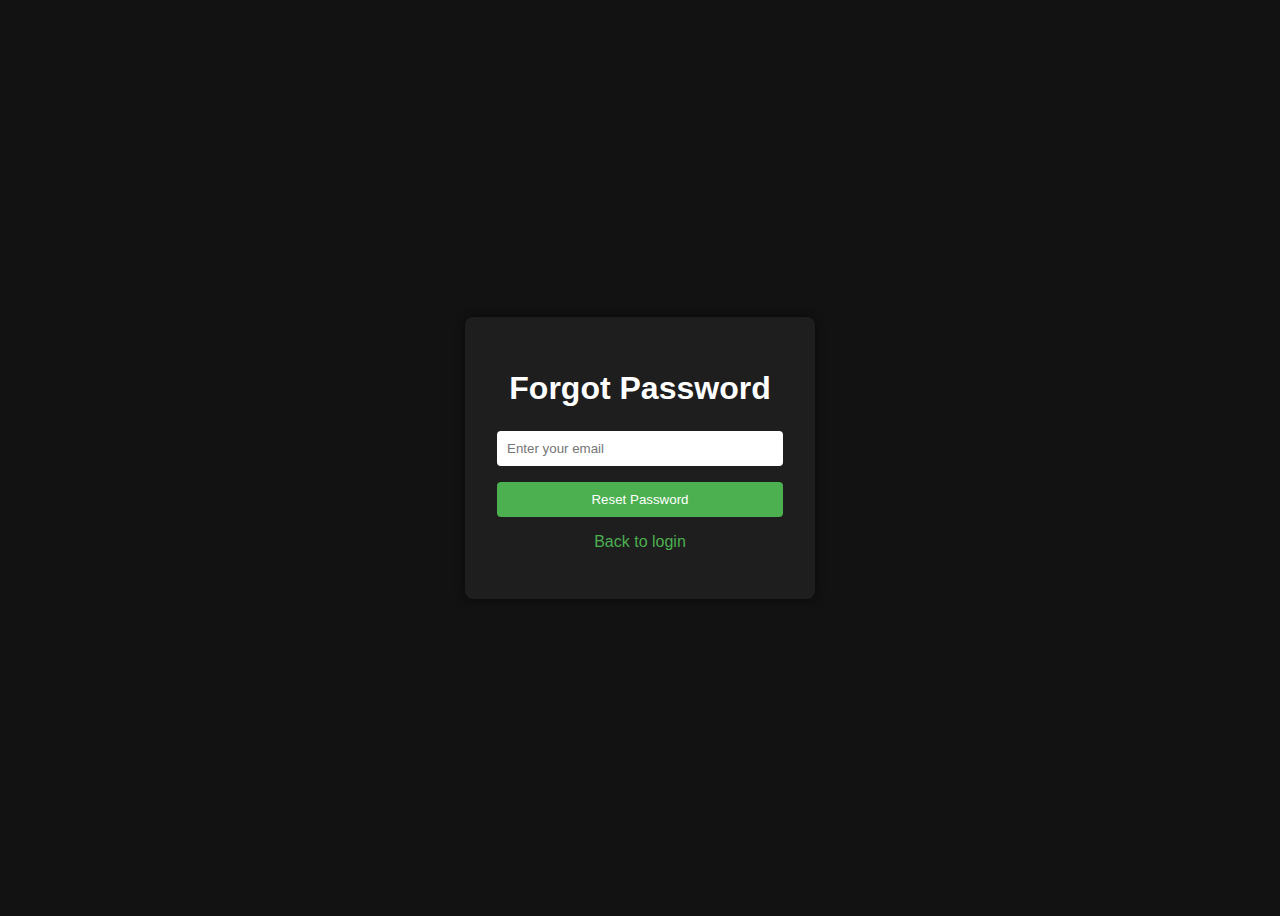
<file: frontend/forgot-password.html>
<!DOCTYPE html>
<html lang="en">
<head>
    <meta charset="UTF-8">
    <title>ASL Recognition | Forgot Password</title>
    <link rel="stylesheet" href="css/auth.css">
</head>
<body>

    <div class="auth-container">
        <h1>Forgot Password</h1>

        <form id="forgot-form">
            <input
                type="email"
                id="email"
                placeholder="Enter your email"
                required
            />

            <button type="submit">Reset Password</button>
        </form>

        <p id="message"></p>

        <p class="redirect">
            <a href="index.html">Back to login</a>
        </p>
    </div>

    <script type="module" src="js/auth/forgotPassword.js"></script>
</body>
</html>
</file>
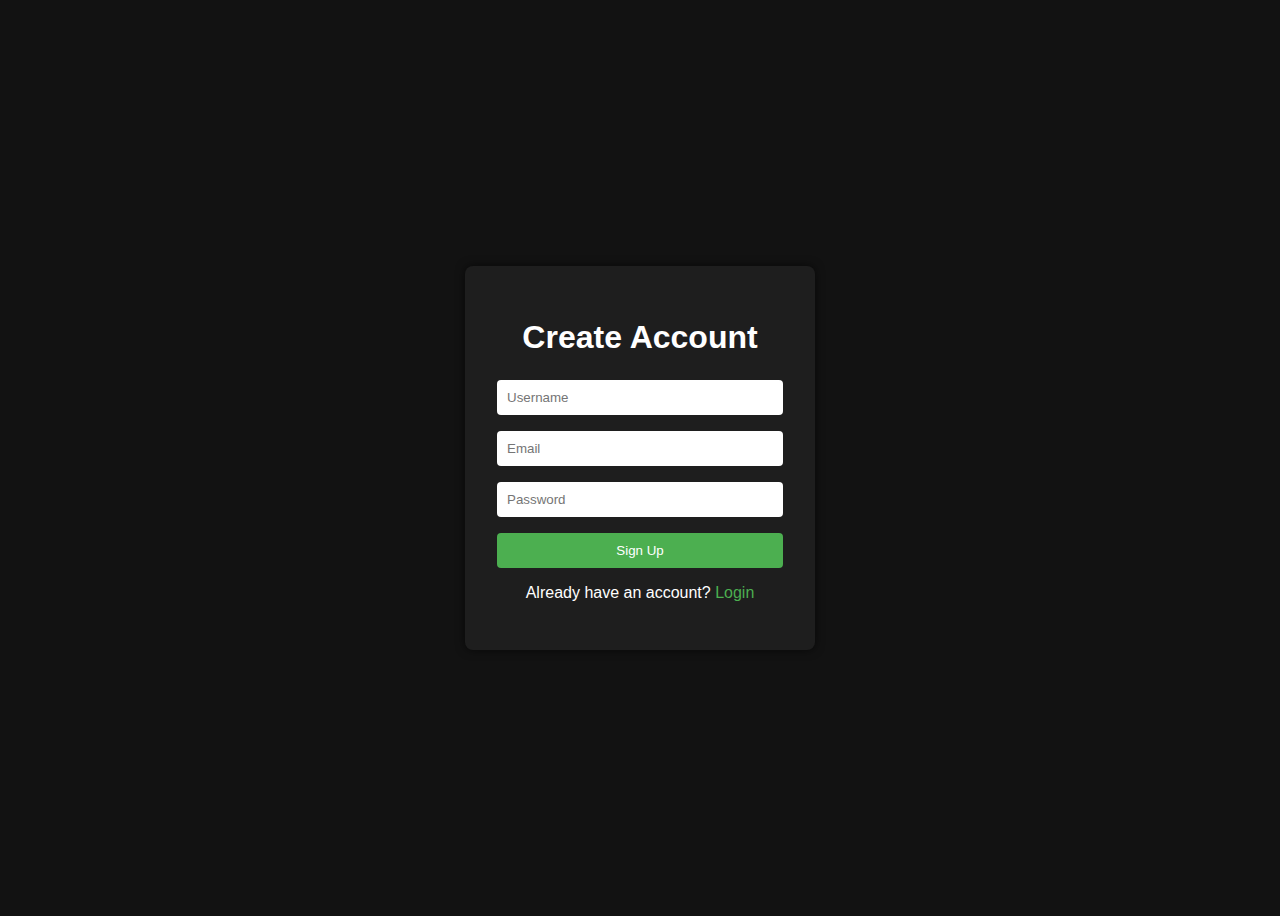
<file: frontend/signup.html>
<!DOCTYPE html>
<html lang="en">
<head>
    <meta charset="UTF-8">
    <title>ASL Recognition | Signup</title>
    <link rel="stylesheet" href="css/auth.css">
</head>
<body>

    <div class="auth-container">
        <h1>Create Account</h1>

        <form id="signup-form">
            <input type="text" id="username" placeholder="Username" required />
            <input type="email" id="email" placeholder="Email" required />
            <input type="password" id="password" placeholder="Password" required />

            <button type="submit">Sign Up</button>
        </form>

        <p id="message"></p>

        <p class="redirect">
            Already have an account?
            <a href="index.html">Login</a>
        </p>
    </div>

    <script type="module" src="js/auth/signup.js"></script>
</body>
</html>
</file>
<file: frontend/css/auth.css>
* {
    box-sizing: border-box;
    font-family: Arial, Helvetica, sans-serif;
}

body {
    background: #121212;
    color: #ffffff;
    height: 100vh;
    display: flex;
    justify-content: center;
    align-items: center;
}

.auth-container {
    background: #1e1e1e;
    padding: 2rem;
    width: 350px;
    border-radius: 8px;
    box-shadow: 0 0 10px rgba(0,0,0,0.6);
}

.auth-container h1 {
    text-align: center;
    margin-bottom: 1.5rem;
}

.auth-container input {
    width: 100%;
    padding: 10px;
    margin-bottom: 1rem;
    border-radius: 4px;
    border: none;
}

.auth-container button {
    width: 100%;
    padding: 10px;
    background: #4caf50;
    color: white;
    border: none;
    border-radius: 4px;
    cursor: pointer;
}

.auth-container button:hover {
    background: #43a047;
}

#message {
    margin-top: 1rem;
    text-align: center;
}

.redirect {
    margin-top: 1rem;
    text-align: center;
}

.redirect a {
    color: #4caf50;
    text-decoration: none;
}
</file>
